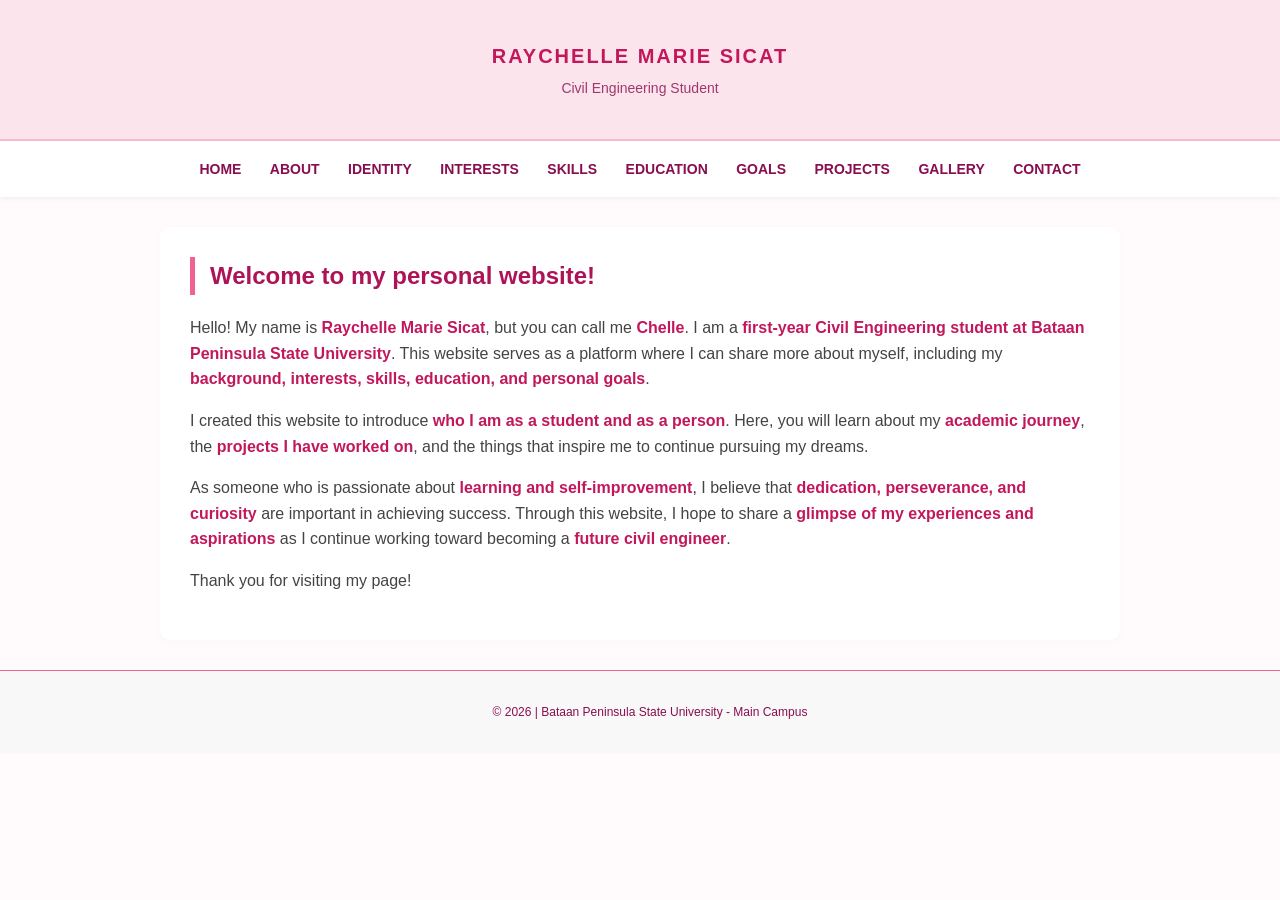
<file: index.html>
<!DOCTYPE html>
<html lang="en">
<head>
    <meta charset="UTF-8">
    <meta name="viewport" content="width=device-width, initial-scale=1.0">
    <title>Home | Raychelle Marie Sicat</title>
    <link rel="stylesheet" href="style.css">
</head>
<body>

    <header>
        <h1>RAYCHELLE MARIE SICAT</h1>
        <p>Civil Engineering Student</p>
    </header>

    <nav>
        <a href="index.html">Home</a>
        <a href="about.html">About</a>
        <a href="identity.html">Identity</a>
        <a href="interests.html">Interests</a>
        <a href="skills.html">Skills</a>
        <a href="education.html">Education</a>
        <a href="goals.html">Goals</a>
        <a href="projects.html">Projects</a>
        <a href="gallery.html">Gallery</a>
        <a href="contact.html">Contact</a>
    </nav>

    <main>
        <h2>Welcome to my personal website!</h2>
        
        <p>Hello! My name is <b>Raychelle Marie Sicat</b>, but you can call me <b>Chelle</b>. I am a <b>first-year Civil Engineering student at Bataan Peninsula State University</b>. This website serves as a platform where I can share more about myself, including my <b>background, interests, skills, education, and personal goals</b>.</p>

        <p>I created this website to introduce <b>who I am as a student and as a person</b>. Here, you will learn about my <b>academic journey</b>, the <b>projects I have worked on</b>, and the things that inspire me to continue pursuing my dreams.</p>

        <p>As someone who is passionate about <b>learning and self-improvement</b>, I believe that <b>dedication, perseverance, and curiosity</b> are important in achieving success. Through this website, I hope to share a <b>glimpse of my experiences and aspirations</b> as I continue working toward becoming a <b>future civil engineer</b>.</p>

        <p>Thank you for visiting my page!</p>
    </main>

    <footer>
        <p>&copy; 2026 | Bataan Peninsula State University - Main Campus</p>
    </footer>

</body>
</html>
</file>
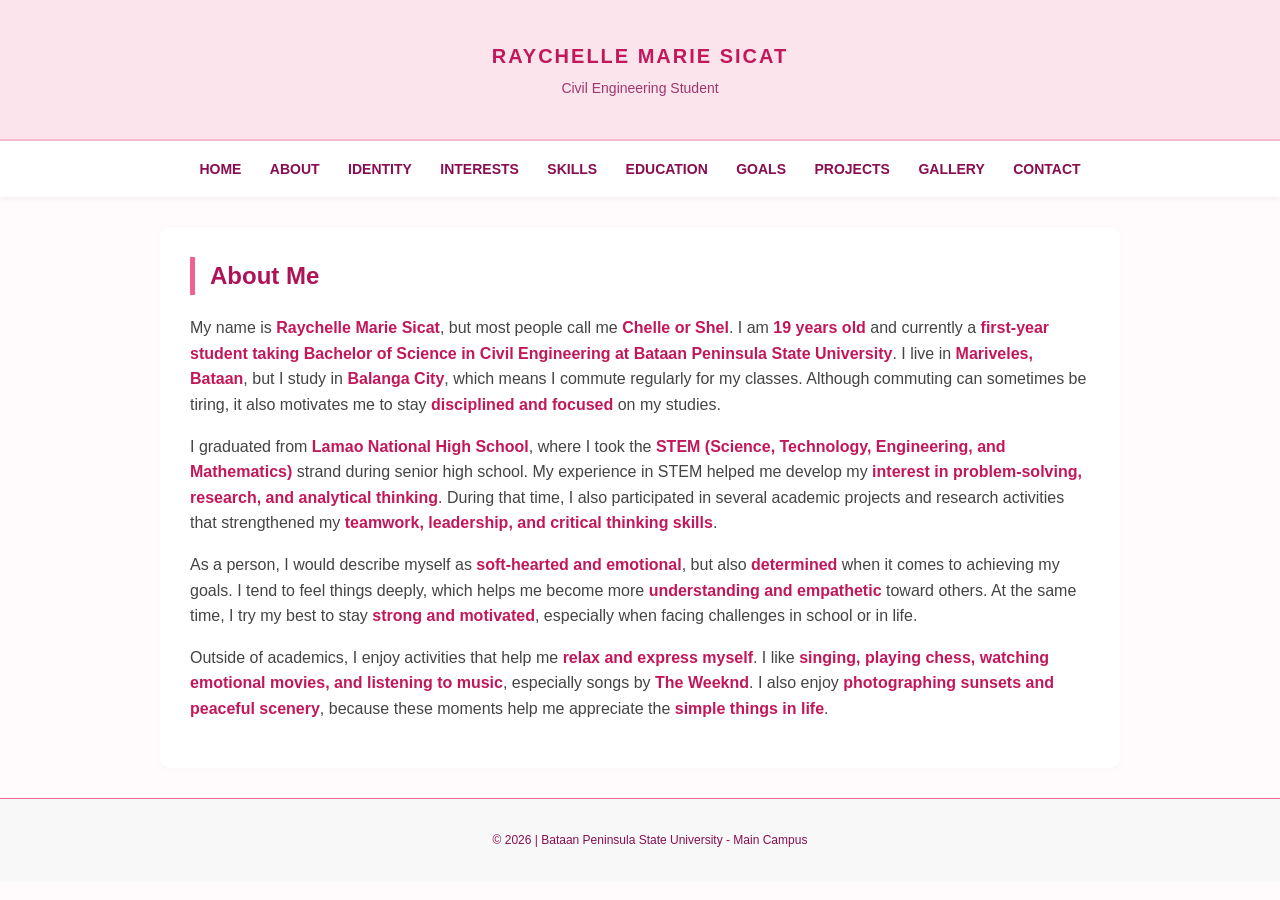
<file: about.html>
<!DOCTYPE html>
<html lang="en">
<head>
    <meta charset="UTF-8">
    <meta name="viewport" content="width=device-width, initial-scale=1.0">
    <title>About Me | Raychelle Marie Sicat</title>
    <link rel="stylesheet" href="style.css">
</head>
<body>

    <header>
        <h1>RAYCHELLE MARIE SICAT</h1>
        <p>Civil Engineering Student</p>
    </header>

    <nav>
        <a href="index.html">Home</a>
        <a href="about.html">About</a>
        <a href="identity.html">Identity</a>
        <a href="interests.html">Interests</a>
        <a href="skills.html">Skills</a>
        <a href="education.html">Education</a>
        <a href="goals.html">Goals</a>
        <a href="projects.html">Projects</a>
        <a href="gallery.html">Gallery</a>
        <a href="contact.html">Contact</a>
    </nav>

    <main>
        <h2>About Me</h2>
        
        <p>My name is <b>Raychelle Marie Sicat</b>, but most people call me <b>Chelle or Shel</b>. I am <b>19 years old</b> and currently a <b>first-year student taking Bachelor of Science in Civil Engineering at Bataan Peninsula State University</b>. I live in <b>Mariveles, Bataan</b>, but I study in <b>Balanga City</b>, which means I commute regularly for my classes. Although commuting can sometimes be tiring, it also motivates me to stay <b>disciplined and focused</b> on my studies.</p>

        <p>I graduated from <b>Lamao National High School</b>, where I took the <b>STEM (Science, Technology, Engineering, and Mathematics)</b> strand during senior high school. My experience in STEM helped me develop my <b>interest in problem-solving, research, and analytical thinking</b>. During that time, I also participated in several academic projects and research activities that strengthened my <b>teamwork, leadership, and critical thinking skills</b>.</p>

        <p>As a person, I would describe myself as <b>soft-hearted and emotional</b>, but also <b>determined</b> when it comes to achieving my goals. I tend to feel things deeply, which helps me become more <b>understanding and empathetic</b> toward others. At the same time, I try my best to stay <b>strong and motivated</b>, especially when facing challenges in school or in life.</p>

        <p>Outside of academics, I enjoy activities that help me <b>relax and express myself</b>. I like <b>singing, playing chess, watching emotional movies, and listening to music</b>, especially songs by <b>The Weeknd</b>. I also enjoy <b>photographing sunsets and peaceful scenery</b>, because these moments help me appreciate the <b>simple things in life</b>.</p>
    </main>

    <footer>
        <p>&copy; 2026 | Bataan Peninsula State University - Main Campus</p>
    </footer>

</body>
</html>
</file>
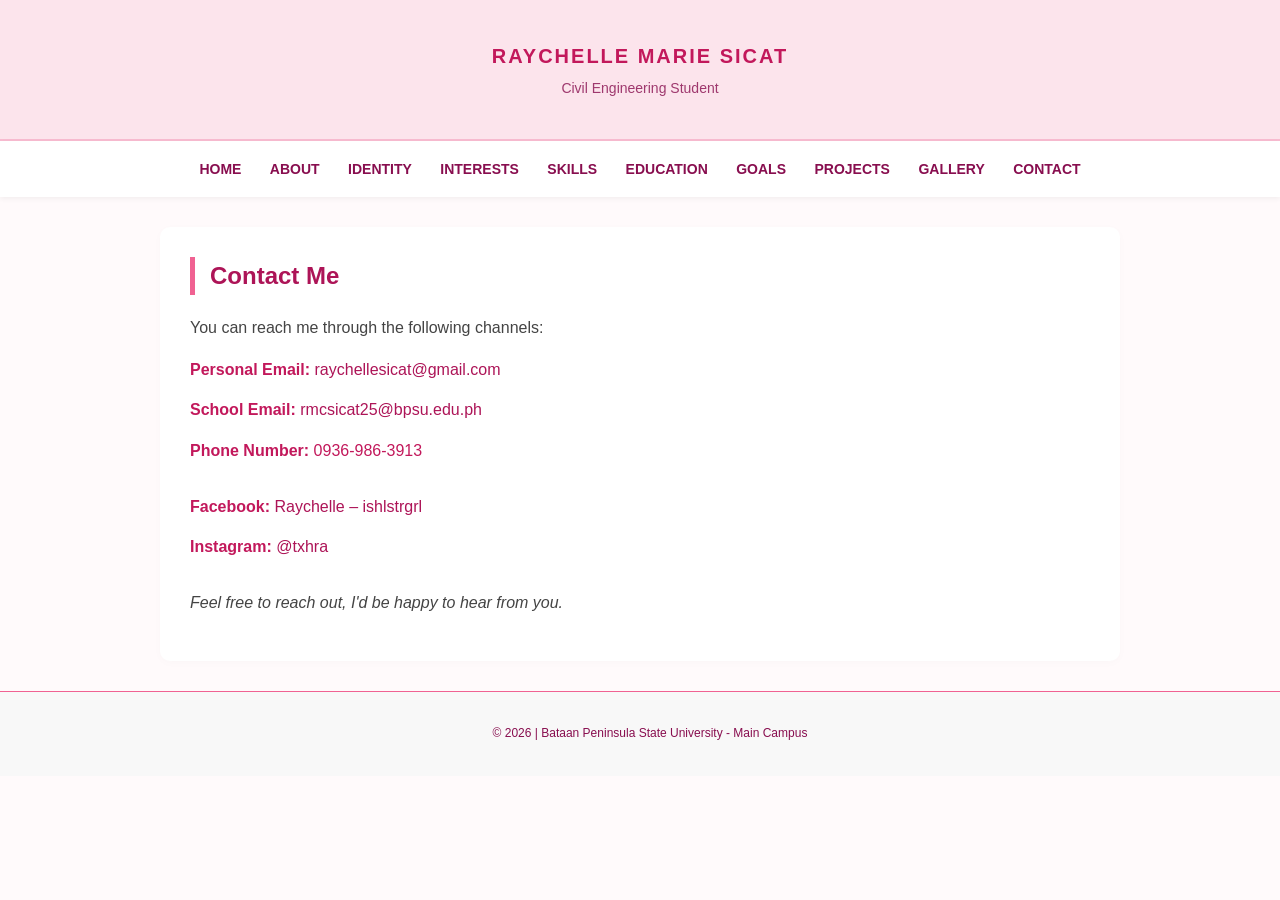
<file: contact.html>
<!DOCTYPE html>
<html lang="en">
<head>
    <meta charset="UTF-8">
    <meta name="viewport" content="width=device-width, initial-scale=1.0">
    <title>Contact Me | Raychelle Marie Sicat</title>
    <link rel="stylesheet" href="style.css">
</head>
<body>

    <header>
        <h1>RAYCHELLE MARIE SICAT</h1>
        <p>Civil Engineering Student</p>
    </header>

    <nav>
        <a href="index.html">Home</a>
        <a href="about.html">About</a>
        <a href="identity.html">Identity</a>
        <a href="interests.html">Interests</a>
        <a href="skills.html">Skills</a>
        <a href="education.html">Education</a>
        <a href="goals.html">Goals</a>
        <a href="projects.html">Projects</a>
        <a href="gallery.html">Gallery</a>
        <a href="contact.html">Contact</a>
    </nav>

    <main>
        <h2>Contact Me</h2>
        
        <p>You can reach me through the following channels:</p>

        <div class="contact-info">
            <div class="contact-item"><b>Personal Email:</b> <a href="mailto:raychellesicat@gmail.com">raychellesicat@gmail.com</a></div>
            <div class="contact-item"><b>School Email:</b> <a href="mailto:rmcsicat25@bpsu.edu.ph">rmcsicat25@bpsu.edu.ph</a></div>
            <div class="contact-item"><b>Phone Number:</b> <a href="tel:09369863913" style="color: #c2185b; text-decoration: none;">0936-986-3913</a></div>
        </div>

        <div class="contact-info">
            <div class="contact-item"><b>Facebook:</b> <a href="https://www.facebook.com/ishlstrgrl" target="_blank">Raychelle – ishlstrgrl</a></div>
            <div class="contact-item"><b>Instagram:</b> <a href="https://www.instagram.com/txhra" target="_blank">@txhra</a></div>
        </div>

        <p><i>Feel free to reach out, I'd be happy to hear from you.</i></p>
    </main>
    <footer>
        <p>&copy; 2026 | Bataan Peninsula State University - Main Campus</p>
    </footer>

</body>
</html>
</file>
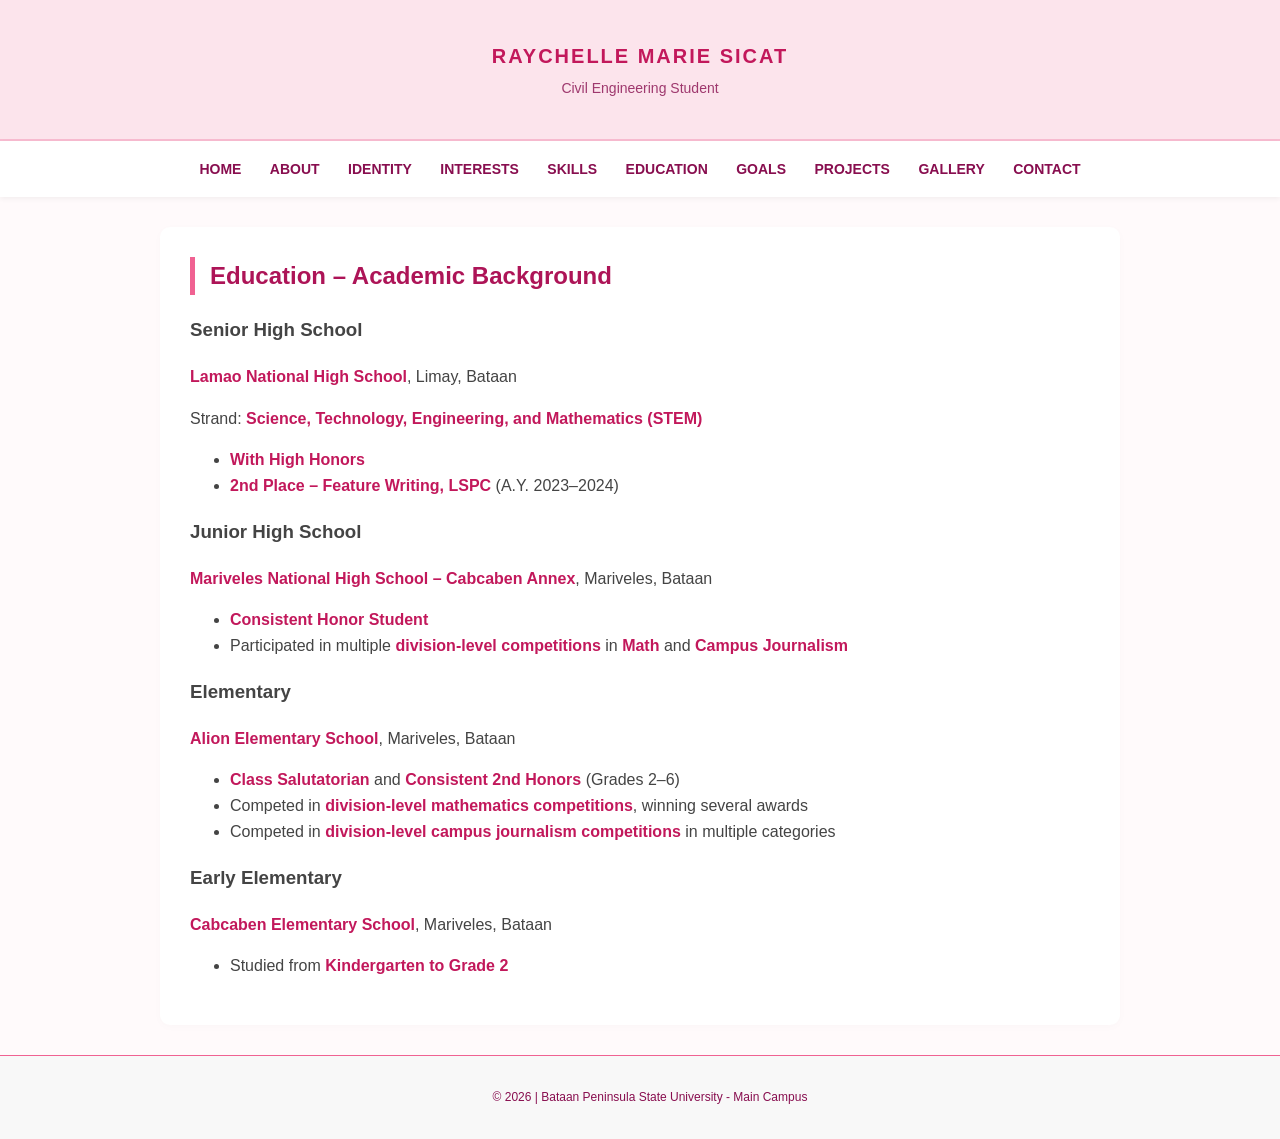
<file: education.html>
<!DOCTYPE html>
<html lang="en">
<head>
    <meta charset="UTF-8">
    <meta name="viewport" content="width=device-width, initial-scale=1.0">
    <title>Education | Raychelle Marie Sicat</title>
    <link rel="stylesheet" href="style.css">
</head>
<body>

    <header>
        <h1>RAYCHELLE MARIE SICAT</h1>
        <p>Civil Engineering Student</p>
    </header>

    <nav>
        <a href="index.html">Home</a>
        <a href="about.html">About</a>
        <a href="identity.html">Identity</a>
        <a href="interests.html">Interests</a>
        <a href="skills.html">Skills</a>
        <a href="education.html">Education</a>
        <a href="goals.html">Goals</a>
        <a href="projects.html">Projects</a>
        <a href="gallery.html">Gallery</a>
        <a href="contact.html">Contact</a>
    </nav>

    <main>
        <h2>Education – Academic Background</h2>

        <h3>Senior High School</h3>
        <p><b>Lamao National High School</b>, Limay, Bataan</p>
        <p>Strand: <b>Science, Technology, Engineering, and Mathematics (STEM)</b></p>
        <ul>
            <li><b>With High Honors</b></li>
            <li><b>2nd Place – Feature Writing, LSPC</b> (A.Y. 2023–2024)</li>
        </ul>

        <h3>Junior High School</h3>
        <p><b>Mariveles National High School – Cabcaben Annex</b>, Mariveles, Bataan</p>
        <ul>
            <li><b>Consistent Honor Student</b></li>
            <li>Participated in multiple <b>division-level competitions</b> in <b>Math</b> and <b>Campus Journalism</b></li>
        </ul>

        <h3>Elementary</h3>
        <p><b>Alion Elementary School</b>, Mariveles, Bataan</p>
        <ul>
            <li><b>Class Salutatorian</b> and <b>Consistent 2nd Honors</b> (Grades 2–6)</li>
            <li>Competed in <b>division-level mathematics competitions</b>, winning several awards</li>
            <li>Competed in <b>division-level campus journalism competitions</b> in multiple categories</li>
        </ul>

        <h3>Early Elementary</h3>
        <p><b>Cabcaben Elementary School</b>, Mariveles, Bataan</p>
        <ul>
            <li>Studied from <b>Kindergarten to Grade 2</b></li>
        </ul>
    </main>

    <footer>
        <p>&copy; 2026 | Bataan Peninsula State University - Main Campus</p>
    </footer>

</body>
</html>
</file>
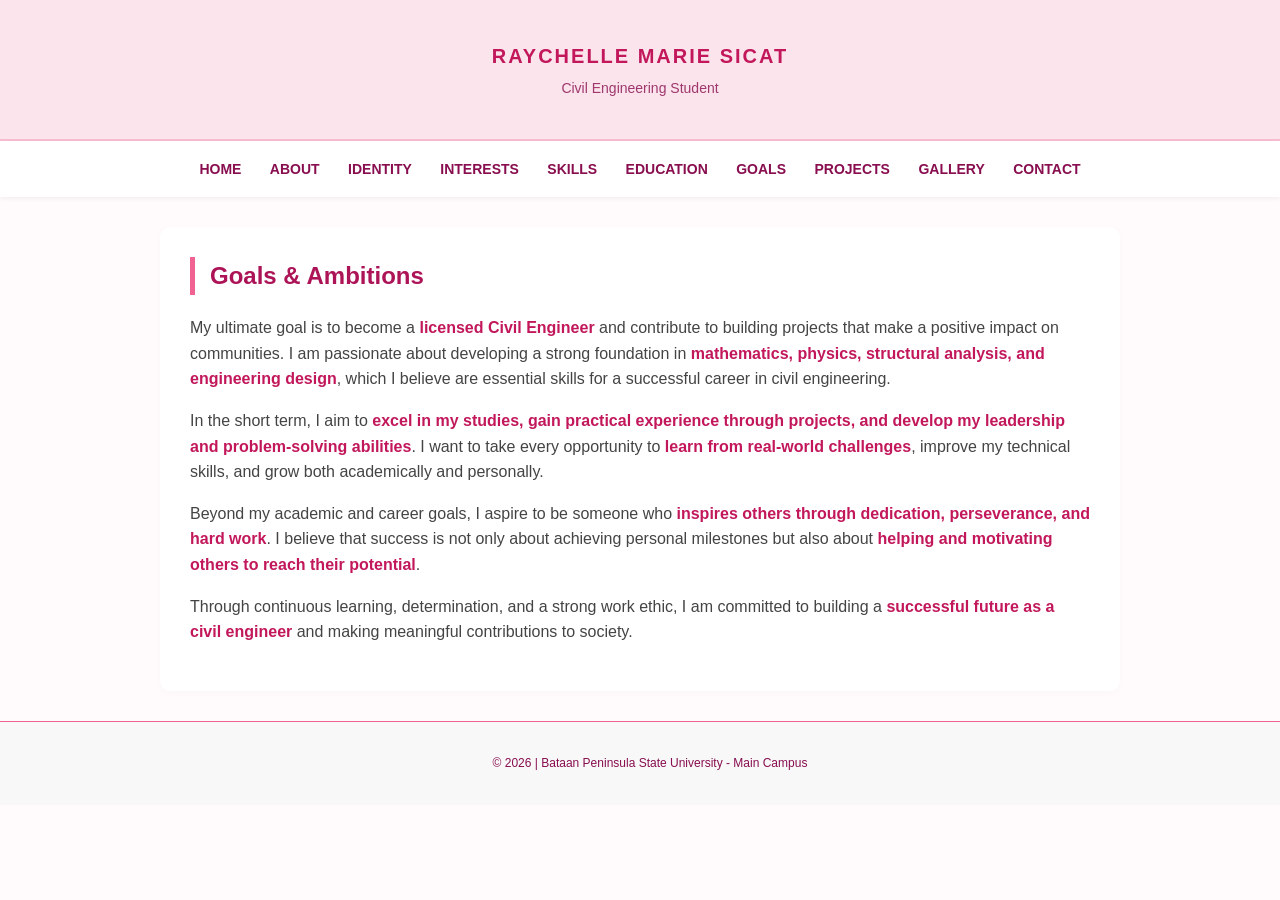
<file: goals.html>
<!DOCTYPE html>
<html lang="en">
<head>
    <meta charset="UTF-8">
    <meta name="viewport" content="width=device-width, initial-scale=1.0">
    <title>Goals & Ambitions | Raychelle Marie Sicat</title>
    <link rel="stylesheet" href="style.css">
</head>
<body>

    <header>
        <h1>RAYCHELLE MARIE SICAT</h1>
        <p>Civil Engineering Student</p>
    </header>

    <nav>
        <a href="index.html">Home</a>
        <a href="about.html">About</a>
        <a href="identity.html">Identity</a>
        <a href="interests.html">Interests</a>
        <a href="skills.html">Skills</a>
        <a href="education.html">Education</a>
        <a href="goals.html">Goals</a>
        <a href="projects.html">Projects</a>
        <a href="gallery.html">Gallery</a>
        <a href="contact.html">Contact</a>
    </nav>

    <main>
        <h2>Goals & Ambitions</h2>
        
        <p>My ultimate goal is to become a <b>licensed Civil Engineer</b> and contribute to building projects that make a positive impact on communities. I am passionate about developing a strong foundation in <b>mathematics, physics, structural analysis, and engineering design</b>, which I believe are essential skills for a successful career in civil engineering.</p>

        <p>In the short term, I aim to <b>excel in my studies, gain practical experience through projects, and develop my leadership and problem-solving abilities</b>. I want to take every opportunity to <b>learn from real-world challenges</b>, improve my technical skills, and grow both academically and personally.</p>

        <p>Beyond my academic and career goals, I aspire to be someone who <b>inspires others through dedication, perseverance, and hard work</b>. I believe that success is not only about achieving personal milestones but also about <b>helping and motivating others to reach their potential</b>.</p>

        <p>Through continuous learning, determination, and a strong work ethic, I am committed to building a <b>successful future as a civil engineer</b> and making meaningful contributions to society.</p>
    </main>

    <footer>
        <p>&copy; 2026 | Bataan Peninsula State University - Main Campus</p>
    </footer>

</body>
</html>
</file>
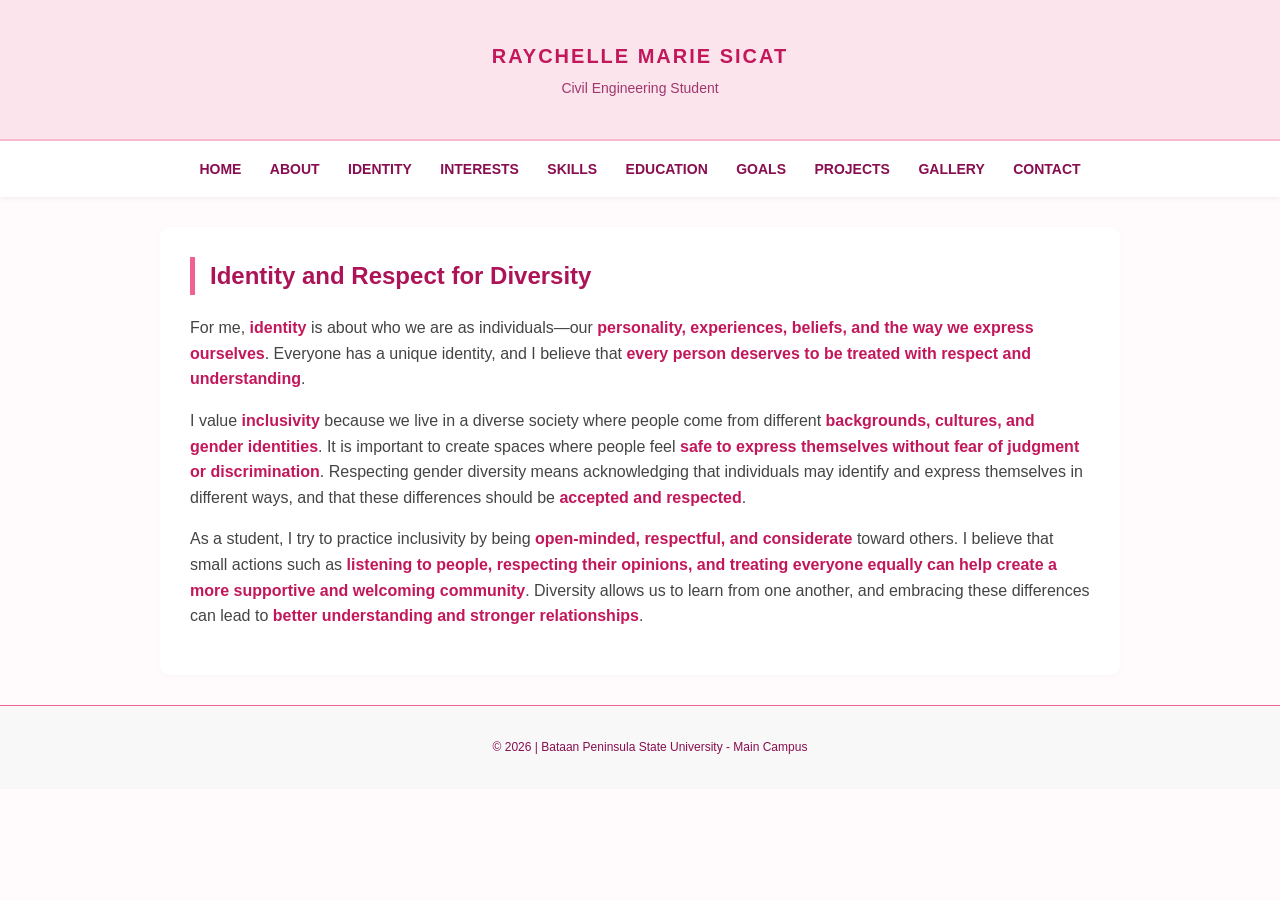
<file: identity.html>
<!DOCTYPE html>
<html lang="en">
<head>
    <meta charset="UTF-8">
    <meta name="viewport" content="width=device-width, initial-scale=1.0">
    <title>Identity & Inclusivity | Raychelle Marie Sicat</title>
    <link rel="stylesheet" href="style.css">
</head>
<body>

    <header>
        <h1>RAYCHELLE MARIE SICAT</h1>
        <p>Civil Engineering Student</p>
    </header>

    <nav>
        <a href="index.html">Home</a>
        <a href="about.html">About</a>
        <a href="identity.html">Identity</a>
        <a href="interests.html">Interests</a>
        <a href="skills.html">Skills</a>
        <a href="education.html">Education</a>
        <a href="goals.html">Goals</a>
        <a href="projects.html">Projects</a>
        <a href="gallery.html">Gallery</a>
        <a href="contact.html">Contact</a>
    </nav>

    <main>
        <h2>Identity and Respect for Diversity</h2>
        
        <p>For me, <b>identity</b> is about who we are as individuals—our <b>personality, experiences, beliefs, and the way we express ourselves</b>. Everyone has a unique identity, and I believe that <b>every person deserves to be treated with respect and understanding</b>.</p>

        <p>I value <b>inclusivity</b> because we live in a diverse society where people come from different <b>backgrounds, cultures, and gender identities</b>. It is important to create spaces where people feel <b>safe to express themselves without fear of judgment or discrimination</b>. Respecting gender diversity means acknowledging that individuals may identify and express themselves in different ways, and that these differences should be <b>accepted and respected</b>.</p>

        <p>As a student, I try to practice inclusivity by being <b>open-minded, respectful, and considerate</b> toward others. I believe that small actions such as <b>listening to people, respecting their opinions, and treating everyone equally can help create a more supportive and welcoming community</b>. Diversity allows us to learn from one another, and embracing these differences can lead to <b>better understanding and stronger relationships</b>.</p>
    </main>

    <footer>
        <p>&copy; 2026 | Bataan Peninsula State University - Main Campus</p>
    </footer>

</body>
</html>
</file>
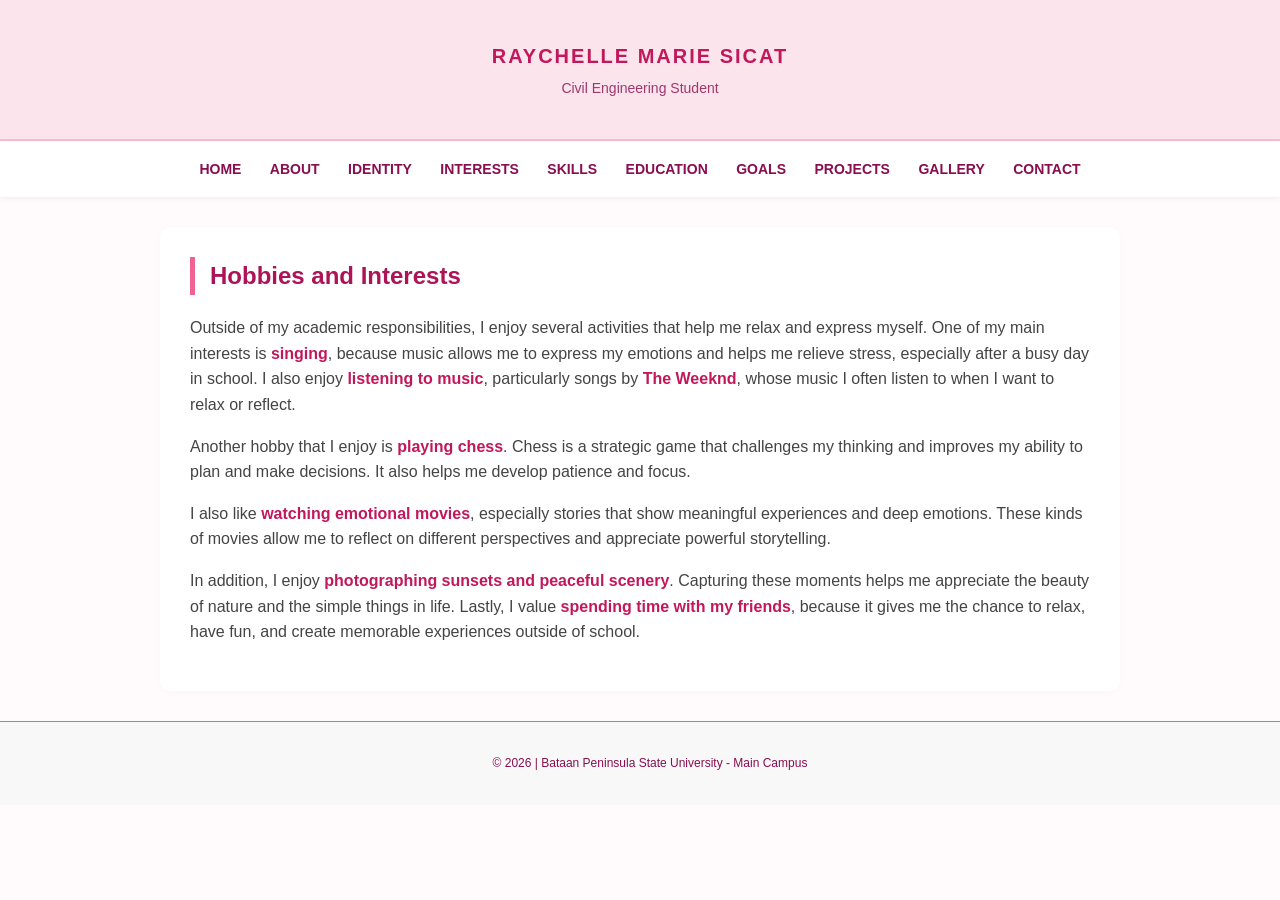
<file: interests.html>
<!DOCTYPE html>
<html lang="en">
<head>
    <meta charset="UTF-8">
    <meta name="viewport" content="width=device-width, initial-scale=1.0">
    <title>Interests | Raychelle Marie Sicat</title>
    <link rel="stylesheet" href="style.css">
</head>
<body>

    <header>
        <h1>RAYCHELLE MARIE SICAT</h1>
        <p>Civil Engineering Student</p>
    </header>

    <nav>
        <a href="index.html">Home</a>
        <a href="about.html">About</a>
        <a href="identity.html">Identity</a>
        <a href="interests.html">Interests</a>
        <a href="skills.html">Skills</a>
        <a href="education.html">Education</a>
        <a href="goals.html">Goals</a>
        <a href="projects.html">Projects</a>
        <a href="gallery.html">Gallery</a>
        <a href="contact.html">Contact</a>
    </nav>

    <main>
        <h2>Hobbies and Interests</h2>
        
        <p>Outside of my academic responsibilities, I enjoy several activities that help me relax and express myself. One of my main interests is <b>singing</b>, because music allows me to express my emotions and helps me relieve stress, especially after a busy day in school. I also enjoy <b>listening to music</b>, particularly songs by <b>The Weeknd</b>, whose music I often listen to when I want to relax or reflect.</p>

        <p>Another hobby that I enjoy is <b>playing chess</b>. Chess is a strategic game that challenges my thinking and improves my ability to plan and make decisions. It also helps me develop patience and focus.</p>

        <p>I also like <b>watching emotional movies</b>, especially stories that show meaningful experiences and deep emotions. These kinds of movies allow me to reflect on different perspectives and appreciate powerful storytelling.</p>

        <p>In addition, I enjoy <b>photographing sunsets and peaceful scenery</b>. Capturing these moments helps me appreciate the beauty of nature and the simple things in life. Lastly, I value <b>spending time with my friends</b>, because it gives me the chance to relax, have fun, and create memorable experiences outside of school.</p>
    </main>

    <footer>
        <p>&copy; 2026 | Bataan Peninsula State University - Main Campus</p>
    </footer>

</body>
</html>
</file>
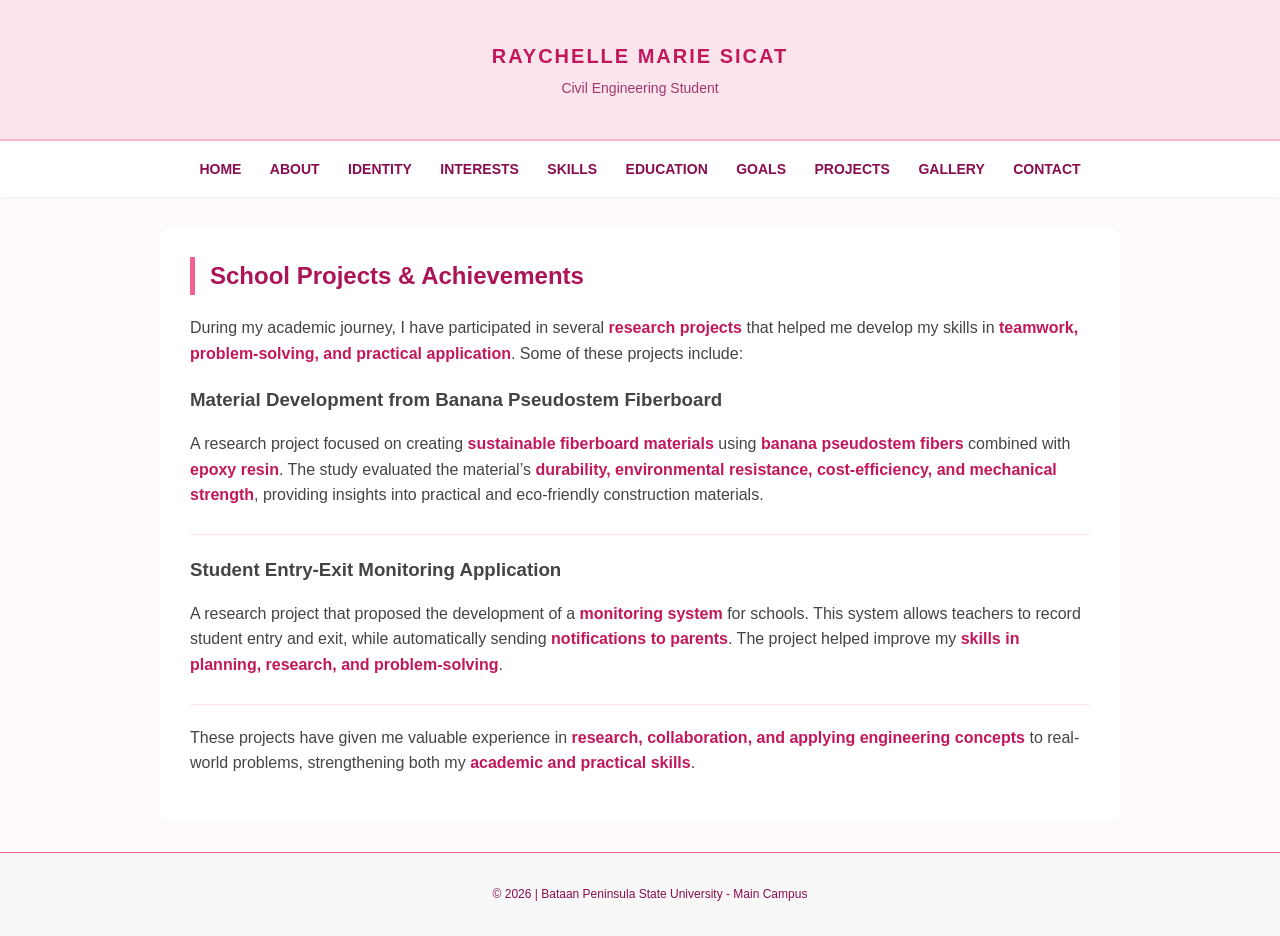
<file: projects.html>
<!DOCTYPE html>
<html lang="en">
<head>
    <meta charset="UTF-8">
    <meta name="viewport" content="width=device-width, initial-scale=1.0">
    <title>Projects | Raychelle Marie Sicat</title>
    <link rel="stylesheet" href="style.css">
</head>
<body>

    <header>
        <h1>RAYCHELLE MARIE SICAT</h1>
        <p>Civil Engineering Student</p>
    </header>

    <nav>
        <a href="index.html">Home</a>
        <a href="about.html">About</a>
        <a href="identity.html">Identity</a>
        <a href="interests.html">Interests</a>
        <a href="skills.html">Skills</a>
        <a href="education.html">Education</a>
        <a href="goals.html">Goals</a>
        <a href="projects.html">Projects</a>
        <a href="gallery.html">Gallery</a>
        <a href="contact.html">Contact</a>
    </nav>

    <main>
        <h2>School Projects & Achievements</h2>
        
        <p>During my academic journey, I have participated in several <b>research projects</b> that helped me develop my skills in <b>teamwork, problem-solving, and practical application</b>. Some of these projects include:</p>

        <div class="project-box">
            <h3>Material Development from Banana Pseudostem Fiberboard</h3>
            <p>A research project focused on creating <b>sustainable fiberboard materials</b> using <b>banana pseudostem fibers</b> combined with <b>epoxy resin</b>. The study evaluated the material’s <b>durability, environmental resistance, cost-efficiency, and mechanical strength</b>, providing insights into practical and eco-friendly construction materials.</p>
        </div>

        <div class="project-box">
            <h3>Student Entry-Exit Monitoring Application</h3>
            <p>A research project that proposed the development of a <b>monitoring system</b> for schools. This system allows teachers to record student entry and exit, while automatically sending <b>notifications to parents</b>. The project helped improve my <b>skills in planning, research, and problem-solving</b>.</p>
        </div>

        <p>These projects have given me valuable experience in <b>research, collaboration, and applying engineering concepts</b> to real-world problems, strengthening both my <b>academic and practical skills</b>.</p>
    </main>

    <footer>
        <p>&copy; 2026 | Bataan Peninsula State University - Main Campus</p>
    </footer>

</body>
</html>
</file>
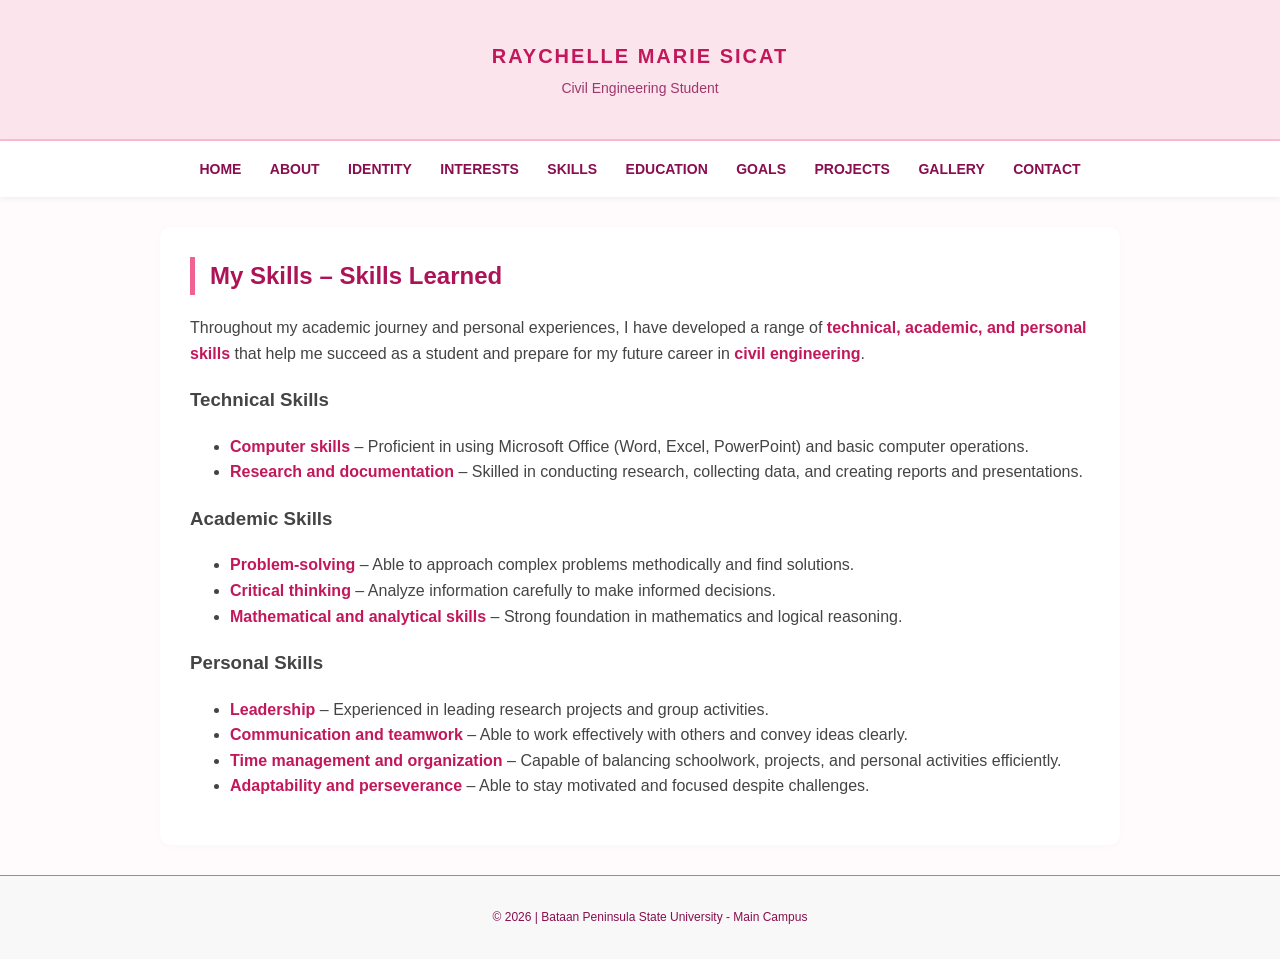
<file: skills.html>
<!DOCTYPE html>
<html lang="en">
<head>
    <meta charset="UTF-8">
    <meta name="viewport" content="width=device-width, initial-scale=1.0">
    <title>Skills | Raychelle Marie Sicat</title>
    <link rel="stylesheet" href="style.css">
</head>
<body>

    <header>
        <h1>RAYCHELLE MARIE SICAT</h1>
        <p>Civil Engineering Student</p>
    </header>

    <nav>
        <a href="index.html">Home</a>
        <a href="about.html">About</a>
        <a href="identity.html">Identity</a>
        <a href="interests.html">Interests</a>
        <a href="skills.html">Skills</a>
        <a href="education.html">Education</a>
        <a href="goals.html">Goals</a>
        <a href="projects.html">Projects</a>
        <a href="gallery.html">Gallery</a>
        <a href="contact.html">Contact</a>
    </nav>

    <main>
        <h2>My Skills – Skills Learned</h2>
        
        <p>Throughout my academic journey and personal experiences, I have developed a range of <b>technical, academic, and personal skills</b> that help me succeed as a student and prepare for my future career in <b>civil engineering</b>.</p>

        <h3>Technical Skills</h3>
        <ul>
            <li><b>Computer skills</b> – Proficient in using Microsoft Office (Word, Excel, PowerPoint) and basic computer operations.</li>
            <li><b>Research and documentation</b> – Skilled in conducting research, collecting data, and creating reports and presentations.</li>
        </ul>

        <h3>Academic Skills</h3>
        <ul>
            <li><b>Problem-solving</b> – Able to approach complex problems methodically and find solutions.</li>
            <li><b>Critical thinking</b> – Analyze information carefully to make informed decisions.</li>
            <li><b>Mathematical and analytical skills</b> – Strong foundation in mathematics and logical reasoning.</li>
        </ul>

        <h3>Personal Skills</h3>
        <ul>
            <li><b>Leadership</b> – Experienced in leading research projects and group activities.</li>
            <li><b>Communication and teamwork</b> – Able to work effectively with others and convey ideas clearly.</li>
            <li><b>Time management and organization</b> – Capable of balancing schoolwork, projects, and personal activities efficiently.</li>
            <li><b>Adaptability and perseverance</b> – Able to stay motivated and focused despite challenges.</li>
        </ul>
    </main>

    <footer>
        <p>&copy; 2026 | Bataan Peninsula State University - Main Campus</p>
    </footer>

</body>
</html>
</file>
<file: style.css>
/* General Page Styling */
body { 
    font-family: 'Segoe UI', Tahoma, Geneva, Verdana, sans-serif; 
    background-color: #fffafb; 
    margin: 0; 
    color: #444; 
    line-height: 1.6; 
}

header { 
    background-color: #fce4ec; 
    padding: 40px 10px; 
    text-align: center; 
    border-bottom: 2px solid #f8bbd0; 
}

header h1 { 
    margin: 0; 
    color: #c2185b; 
    font-size: 20px; /* Binabaan natin mula 24px para hindi masyadong malaki */
    letter-spacing: 2px; 
    width: 100%; 
    text-transform: uppercase; /* Para magmukhang professional na brand */
}

header p { 
    margin: 5px 0 0 0; 
    text-align: center; 
    width: 100%; 
    font-size: 14px; /* Maliit din dapat yung subtitle para balance */
    color: #880e4f;
    opacity: 0.8;
}

/* Navigation Menu */
nav { 
    background: white; 
    text-align: center; 
    padding: 15px; 
    position: sticky; 
    top: 0; 
    box-shadow: 0 2px 5px rgba(0,0,0,0.05); 
    z-index: 1000;
    overflow-x: auto; 
    white-space: nowrap; 
}

nav a { 
    text-decoration: none; 
    color: #880e4f; 
    margin: 0 12px; 
    font-weight: 600; 
    font-size: 14px;
    text-transform: uppercase; 
}

/* Main Content Area */
main { 
    max-width: 900px; 
    margin: 30px auto; 
    padding: 30px; 
    background: white; 
    border-radius: 10px; 
    box-shadow: 0 2px 10px rgba(0,0,0,0.02);
}

h2 { 
    color: #ad1457; 
    border-left: 5px solid #f06292; 
    padding-left: 15px; 
    margin-top: 0;
}

/* Gallery Specific Styling */
.gallery-grid {
    display: grid;
    grid-template-columns: repeat(auto-fit, minmax(250px, 1fr));
    gap: 20px;
    margin-top: 20px;
}

.gallery-item {
    background: #fff;
    border-radius: 12px;
    overflow: hidden;
    box-shadow: 0 4px 12px rgba(194, 24, 91, 0.1);
    border: 1px solid #fce4ec;
}

.img-container {
    width: 100%;
    padding-top: 100%; 
    position: relative;
}

.gallery-item img {
    position: absolute;
    top: 0; left: 0;
    width: 100%; height: 100%;
    object-fit: cover;
}

.caption { 
    padding: 12px; 
    text-align: center; 
    font-size: 14px; 
    color: #ad1457; 
    font-weight: 500; 
}

/* Footer */
footer {
    background-color: #f8f8f8; /* Light background para hindi mabigat */
    color: #880e4f;
    text-align: center;
    padding: 20px 10px; /* Dinagdagan natin ang padding para may "hinga" sa taas at baba */
    font-size: 12px; /* Ginawa nating mas maliit para minimalist */
    border-top: 1px solid #f06292; /* Manipis na pink line sa taas ng footer */
    width: 100%;
}
/* Project Page Styling */
.project-box { 
    border-bottom: 1px solid #fce4ec; 
    padding-bottom: 10px; 
    margin-bottom: 20px; 
}
.project-box h3 {
    margin-bottom: 5px;
}
/* Contact Page Specific */
.contact-info { margin-bottom: 30px; }
.contact-item { margin-bottom: 15px; }
.contact-info a { 
    color: #ad1457; 
    text-decoration: none; 
    transition: 0.3s; 
}
.contact-info a:hover { 
    text-decoration: underline; 
    color: #f06292; 
}
/* pink bold*/
b { 
    color: #c2185b !important; 
} 
/* clickable ang mga links sa nav */
nav a:hover {
    color: #f06292; /* Magla-light pink kapag itinapat ang mouse/finger */
    border-bottom: 2px solid #f06292; 
    transition: 0.3s;
}

nav a:active {
    color: #880e4f; /* Magdidilim ang kulay kapag pinindot na */
    transform: scale(0.95); /* liliit nang konti*/
}
</file>
